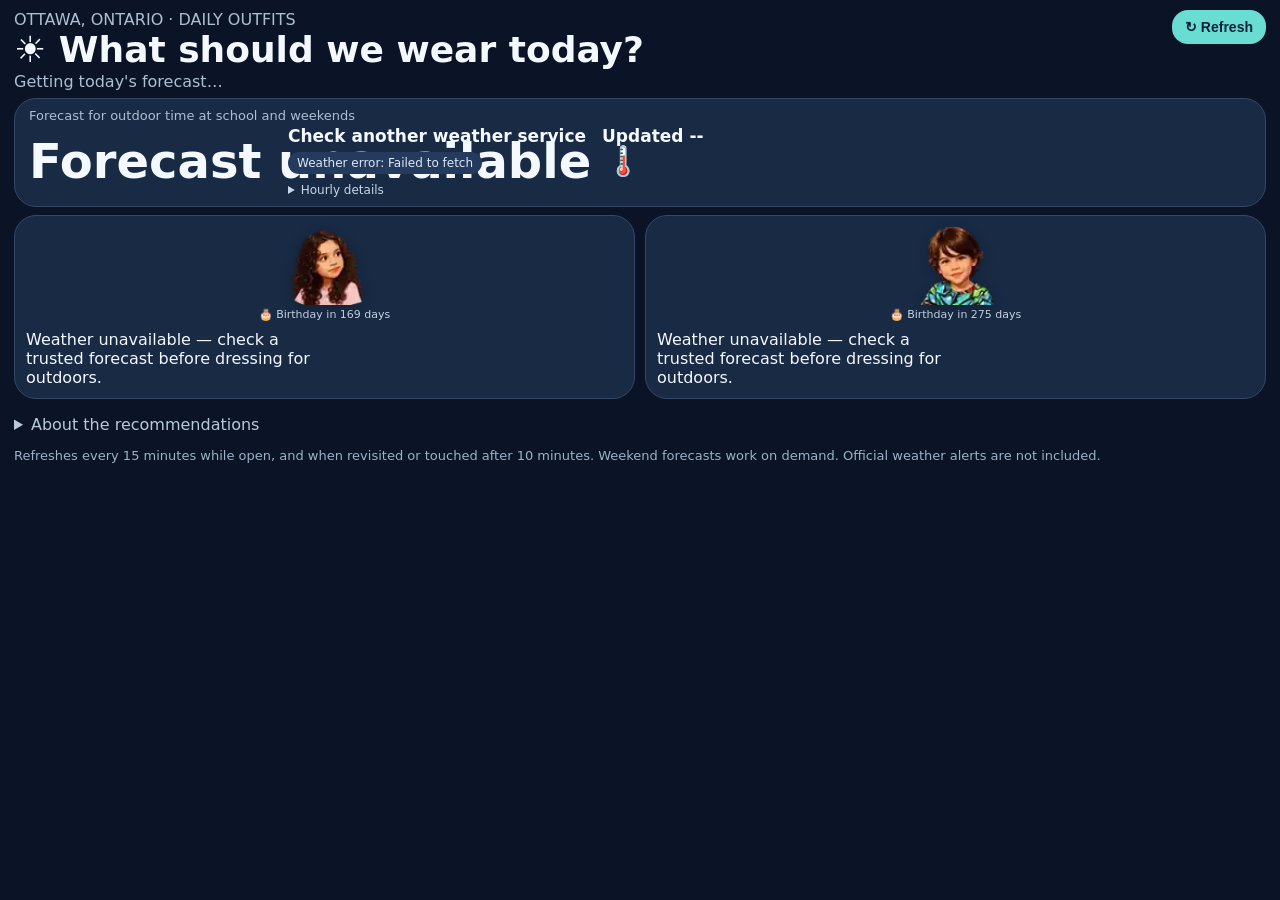
<file: kids-weather-panel/index.html>
<!DOCTYPE html>
<html lang="en">
<head>
  <meta charset="utf-8">
  <meta name="viewport" content="width=device-width, initial-scale=1">
  <meta name="theme-color" content="#101b31">
  <title>Kids Morning Weather · Layered Outfits</title>
  <style>
    :root{
      font-family: system-ui,-apple-system,Arial,sans-serif;
      color:#f4f8ff;
      background:#0a1426;
    }
    *{box-sizing:border-box}
    body{
      margin:0;
      padding:20px;
      background:#0a1426;
      color:#f4f8ff;
    }
    main{
      max-width:1200px;
      margin:auto;
    }
    header{
      display:flex;
      justify-content:space-between;
      gap:14px;
      align-items:flex-start;
      flex-wrap:wrap;
    }
    h1{
      font-size:clamp(30px,5vw,56px);
      margin:8px 0 10px;
      line-height:1.05;
    }
    .muted{color:#aebfd4}
    .hero,.kid{
      border-radius:22px;
      padding:20px;
      background:#182a44;
      border:1px solid #344866;
    }
    .hero{margin:18px 0 16px}
    .heroGrid{
      display:grid;
      grid-template-columns: 240px 1fr;
      gap:20px;
      align-items:center;
    }
    .tempBlock{
      display:flex;
      align-items:center;
      gap:14px;
    }
    .big{
      font-size:clamp(48px,7vw,78px);
      font-weight:800;
      line-height:1;
    }
    .tempIcon{
      font-size:48px;
      line-height:1;
    }
    .rightMeta{
      display:flex;
      flex-direction:column;
      gap:8px;
      min-width:0;
    }
    .metaTop{
      display:flex;
      flex-wrap:wrap;
      gap:16px;
      align-items:center;
      font-size:clamp(18px,2vw,26px);
      font-weight:700;
    }
    .metaBottom{
      display:flex;
      flex-wrap:wrap;
      gap:14px;
      align-items:center;
      font-size:clamp(15px,1.5vw,20px);
      color:#c6d4e5;
    }
    .pill{
      display:inline-flex;
      align-items:center;
      gap:8px;
      padding:8px 12px;
      border-radius:999px;
      background:#243b5e;
      color:#dce9f8;
      font-size:14px;
      width:max-content;
    }
    #refresh{
      border:0;
      background:#69ddd1;
      color:#08213b;
      padding:12px 18px;
      border-radius:16px;
      font-size:18px;
      font-weight:700;
      cursor:pointer;
    }
    .grid{
      display:grid;
      grid-template-columns:1fr 1fr;
      gap:16px;
    }
    .kid h2{
      margin:0 0 6px;
      font-size:clamp(22px,3vw,34px);
      line-height:1.15;
    }
    .kidTop{
      display:flex;
      align-items:flex-start;
      justify-content:space-between;
      gap:12px;
      flex-wrap:wrap;
      margin-bottom:10px;
    }
    .kidMeta{
      display:flex;
      flex-direction:column;
      gap:6px;
    }
    .birthday{
      color:#c7d4e2;
      font-size:14px;
    }
    .label{
      display:block;
      font-size:14px;
      color:#bfd0e2;
      margin-bottom:4px;
    }
    .ageInput{
      width:84px;
      padding:10px 12px;
      border-radius:14px;
      border:1px solid #46638a;
      background:#102541;
      color:#fff;
      font-size:22px;
    }
    .outfit{
      display:grid;
      grid-template-columns:1fr 1fr;
      gap:10px;
      margin-top:12px;
    }
    .item{
      background:#2a4568;
      border-radius:14px;
      padding:12px 14px;
      font-size:18px;
      line-height:1.25;
      min-height:58px;
      display:flex;
      align-items:center;
    }

    /* Illustrated wardrobe cards optimized for Fire HD landscape */
    .outfit{gap:8px;margin-top:8px}
    .item{display:grid;grid-template-columns:72px minmax(0,1fr);gap:10px;
      align-items:center;min-height:80px;padding:6px 9px;border-radius:14px;
      background:#254260;border:1px solid rgba(187,216,243,.12)}
    .garment-visual{height:72px;width:72px;border-radius:0;
      display:flex;align-items:center;justify-content:center;
      background:transparent;box-shadow:none;flex-shrink:0}
    .garment-art{height:76px;width:76px;display:block;overflow:visible;
      filter:drop-shadow(0 2px 2px rgba(0,0,0,.3))}
    .garment-text{display:flex;flex-direction:column;justify-content:center;gap:4px;min-width:0}
    .garment-label{font-size:15px;font-weight:700;line-height:1.18;color:#f6faff}
    .wear-role{font-size:11px;letter-spacing:.07em;font-weight:800;
      text-transform:uppercase;color:#9debdc}
    .kid{padding:14px}
    .kidTop{margin-bottom:5px}
    @media (max-width: 900px){
      .grid{grid-template-columns:1fr 1fr}
      .heroGrid{grid-template-columns:210px 1fr}
    }
    @media (max-width: 750px){
      .grid{grid-template-columns:1fr}
      .heroGrid{grid-template-columns:1fr}
      .outfit{grid-template-columns:1fr 1fr}
    }
    @media (max-width: 540px){
      .outfit{grid-template-columns:1fr}
    }
    @media (min-width:760px) and (orientation:landscape){
      body{padding:10px 14px}
      main{max-width:1450px}
      header h1{font-size:clamp(26px,3.2vw,39px);margin:2px 0 3px}
      .hero{margin:8px 0 10px;padding:12px 17px}
      .heroGrid{grid-template-columns:190px 1fr;gap:14px}
      .hero .muted[style]{margin-bottom:3px!important;font-size:13px}
      .big{font-size:53px}
      .tempIcon{font-size:36px}
      .rightMeta{gap:3px}
      .metaTop{font-size:17px}
      .metaBottom{font-size:14px}
      .pill{font-size:12px;padding:4px 9px}
      .grid{gap:10px}
      .kid h2{font-size:23px}
      .birthday{font-size:12px}
      .ageInput{font-size:17px;width:62px;padding:5px 8px}
      .item{min-height:77px}
      #refresh{padding:9px 13px;font-size:14px}
    }
    details{
      margin-top:16px;
      color:#b9c9db;
    }
    footer{
      margin-top:14px;
      color:#9eb1c7;
      font-size:13px;
    }
    @media (max-width: 750px){
      .heroGrid{grid-template-columns:1fr}
      .grid{grid-template-columns:1fr}
    }
    @media (max-width: 640px){
      .outfit{grid-template-columns:1fr}
      .metaTop,.metaBottom{gap:10px}
      .tempBlock{flex-wrap:wrap}
    }

    .day-breakdown{display:flex;flex-wrap:wrap;gap:6px;margin-top:7px}
    .forecast-slice{background:#10283e;border:1px solid #3b5470;border-radius:9px;
      padding:5px 9px;font-size:12px;color:#dfeaf7}
    .forecast-slice b{color:#7de9d5;display:block}
    .cold-warning{padding:8px;background:#603f21;border-left:4px solid #f7d47b;
      border-radius:8px;color:#fff0d5;margin-top:6px}
    .wear-section{margin-top:10px}
    .wear-heading{font-size:15px;font-weight:800;margin:3px 0 5px;color:#7ee8d5}
    .wear-tip{font-size:12px;color:#bbd2e7;line-height:1.3;margin:0 0 6px}
    .wear-section .outfit{margin-top:3px}
    .item{min-height:65px;grid-template-columns:60px minmax(0,1fr)}
    .garment-visual{width:58px;height:58px}
    .garment-art{width:60px;height:60px}
    .garment-label{font-size:14px}
    @media (min-width:760px) and (orientation:landscape){
      .hero{padding:9px 14px}
      .kid{padding:11px}
      .day-breakdown{gap:5px}
      .forecast-slice{font-size:11px}
      .wear-heading{font-size:13px}
      .wear-tip{font-size:11px}
      .wear-section{margin-top:7px}
      .item{min-height:63px}
    }

    /* Kid-friendly minimal wardrobe: one row for each body area */
    .minimal-outfit{display:grid;grid-template-columns:1fr;gap:7px;margin-top:8px}
    .outfit-row{background:#254363;border:1px solid #395574;border-radius:12px;
      display:grid;grid-template-columns:65px minmax(0,1fr);align-items:center;
      min-height:70px;gap:9px;padding:5px 10px}
    .outfit-picture{height:60px;width:60px;display:flex;align-items:center;justify-content:center}
    .outfit-picture svg{width:60px;height:60px;filter:drop-shadow(0 2px 3px rgba(0,0,0,.25))}
    .none-symbol{font-size:30px;font-weight:800;color:#8de4cf}
    .part-copy{min-width:0;display:flex;flex-direction:column;gap:4px}
    .part-label{font-size:11px;color:#8de4cf;font-weight:800;letter-spacing:.1em}
    .part-value{font-size:clamp(15px,1.5vw,19px);line-height:1.25;color:white;font-weight:700}
    .hero .big{white-space:nowrap}
    .weather-more{font-size:12px;color:#c5d8e7;margin-top:6px}
    .weather-more summary{cursor:pointer}
    .weather-more .day-breakdown{margin-top:7px}
    @media (min-width:760px) and (orientation:landscape){
      header h1{font-size:clamp(25px,3vw,36px)}
      .hero{margin:7px 0 8px;padding:9px 14px}
      .heroGrid{grid-template-columns:245px minmax(0,1fr)}
      .big{font-size:clamp(34px,3.9vw,48px)}
      .tempIcon{font-size:29px}
      .kid{padding:11px}
      .kidTop{margin-bottom:4px}
      .minimal-outfit{gap:6px}
      .outfit-row{min-height:65px;grid-template-columns:58px minmax(0,1fr);padding:3px 9px}
      .outfit-picture,.outfit-picture svg{height:54px;width:54px}
      .part-value{font-size:16px}
    }

    /* Avatar headers: pictures replace the visible names and age controls. */
    .kidTop{
      display:flex;
      flex-direction:column;
      justify-content:center;
      align-items:center;
      text-align:center;
      gap:0;
      margin-bottom:6px;
    }
    .kidMeta{display:flex;align-items:center;gap:3px;width:100%}
    .kid-avatar{
      width:90px;height:90px;object-fit:contain;display:block;
      filter:drop-shadow(0 3px 6px rgba(0,0,0,.24));
    }
    .kid .birthday{font-size:12px;line-height:1.25;text-align:center}
    .avatar-sr-only{
      position:absolute;width:1px;height:1px;padding:0;margin:-1px;
      overflow:hidden;clip:rect(0,0,0,0);white-space:nowrap;border:0;
    }
    .hidden-age-settings{display:none}
    @media(min-width:760px) and (orientation:landscape) {
      .kid-avatar{width:78px;height:78px}
      .kidTop{margin-bottom:4px}
      .kid .birthday{font-size:11px}
    }
    @media(min-width:760px) and (max-height:850px) and (orientation:landscape){
      body{padding:7px 12px}
      .kid{padding:8px}
      .kid-avatar{width:70px;height:70px}
      .kidTop{margin-bottom:3px}
      .minimal-outfit{margin-top:5px;gap:5px}
      .outfit-row{min-height:57px;padding:2px 8px;grid-template-columns:53px minmax(0,1fr)}
      .outfit-picture,.outfit-picture svg{width:51px;height:51px}
      .part-value{font-size:15px}
      .hero{margin:5px 0 7px;padding:8px 13px}
      header h1{font-size:28px;margin:1px 0}
      footer{display:none}
    }
  </style>
</head>
<body>

<!-- Illustrated wardrobe: local SVG artwork (no external image downloads) -->
<svg xmlns="http://www.w3.org/2000/svg" width="0" height="0" aria-hidden="true" style="position:absolute;overflow:hidden">
<defs>
<symbol id="wear-tshirt" viewBox="0 0 120 120">
 <path d="M37 20L49 13Q60 24 71 13L83 20 107 43 91 59 79 48 79 104H41V48L29 59 13 43Z" fill="#F8C65C" stroke="#9D6234" stroke-width="3.5" stroke-linejoin="round"/>
 <path d="M49 14Q60 31 71 14" fill="none" stroke="#A16333" stroke-width="4"/><path d="M42 40L42 101M78 40L78 101" stroke="#FFF1C9" stroke-width="3" opacity=".6"/>
 <path d="M49 89Q60 93 72 89" fill="none" stroke="#E89D36" stroke-width="3"/>
</symbol>
<symbol id="wear-longshirt" viewBox="0 0 120 120">
 <path d="M40 19L50 14Q60 24 70 14L80 19 109 68 89 80 79 58V104H41V58L31 80 11 68Z" fill="#9BCCF1" stroke="#417EB4" stroke-width="3.5" stroke-linejoin="round"/>
 <path d="M49 14Q60 29 71 14M41 98H79M14 70L32 81M88 81L106 70" fill="none" stroke="#4075A7" stroke-width="3.5"/>
 <path d="M50 41L49 87M71 41L72 87" stroke="#E6F7FF" stroke-width="3" opacity=".65"/>
</symbol>
<symbol id="wear-thermal" viewBox="0 0 120 120">
 <path d="M40 20L50 13Q60 21 70 13L80 20 108 72 89 83 79 57 79 104H41V57L31 83 12 72Z" fill="#D9B3F8" stroke="#7553AB" stroke-width="3.5" stroke-linejoin="round"/>
 <path d="M40 95H80M50 13Q60 27 70 13" fill="none" stroke="#8256B4" stroke-width="3"/><path d="M49 36V93M60 34V93M71 36V93" stroke="#F4E6FF" stroke-width="3" opacity=".7"/>
</symbol>
<symbol id="wear-sweater" viewBox="0 0 120 120">
 <path d="M38 18L50 13Q60 24 70 13L82 18 108 72 88 82 80 59V104H40V59L32 82 12 72Z" fill="#EC7CA5" stroke="#9B3868" stroke-width="3.5" stroke-linejoin="round"/>
 <path d="M49 14Q60 30 71 14" fill="none" stroke="#FBD6E8" stroke-width="5"/>
 <path d="M42 92H78M14 72L33 82M87 82L106 72" stroke="#A64876" stroke-width="6"/>
 <path d="M50 40L55 48 50 56 55 64 50 72 55 80M70 40L65 48 70 56 65 64 70 72 65 80M60 42V86" fill="none" stroke="#FAD5E7" stroke-width="3"/>
</symbol>
<symbol id="wear-hoodie" viewBox="0 0 120 120">
 <path d="M40 30Q38 10 60 8Q82 10 80 30" fill="#4DBCB0" stroke="#227E79" stroke-width="4"/>
 <path d="M40 31L47 28 73 28 80 31 108 77 89 86 80 65V105H40V65L31 86 12 77Z" fill="#55C8BB" stroke="#227E79" stroke-width="3.5" stroke-linejoin="round"/>
 <path d="M47 29Q60 53 73 29" fill="#D4FFF5" stroke="#217D78" stroke-width="3"/><path d="M55 48V69M65 48V69" stroke="#FFFFD7" stroke-width="3"/>
 <path d="M48 82Q60 75 72 82L72 98H48Z" fill="#35A89D" stroke="#227E79" stroke-width="2"/>
</symbol>
<symbol id="wear-jacket" viewBox="0 0 120 120">
 <path d="M40 19L50 15 70 15 80 19 108 72 89 83 80 58V105H40V58L31 83 12 72Z" fill="#F49D59" stroke="#A95435" stroke-width="3.5" stroke-linejoin="round"/>
 <path d="M50 15L60 40 70 15M60 41V105" fill="none" stroke="#7E503B" stroke-width="4"/>
 <path d="M45 54H54M66 54H75M45 82H54M66 82H75" stroke="#FDE6B8" stroke-width="3.5" stroke-linecap="round"/>
 <path d="M41 97H79M14 72L32 82M88 82L106 72" stroke="#BD683D" stroke-width="5"/>
</symbol>
<symbol id="wear-parka" viewBox="0 0 120 120">
 <path d="M36 28Q33 6 60 7Q87 6 84 28L78 36 42 36Z" fill="#F9DAA7" stroke="#BF8D53" stroke-width="4"/>
 <path d="M40 29L50 30H70L80 29 108 72 89 84 80 67V108H40V67L31 84 12 72Z" fill="#668FD8" stroke="#355994" stroke-width="3.5" stroke-linejoin="round"/>
 <path d="M43 35Q60 45 77 35M60 35V107" fill="none" stroke="#E5F0FF" stroke-width="4"/>
 <path d="M40 54H80M40 73H80M41 92H79" stroke="#3B66B0" stroke-width="4"/>
 <path d="M47 77H54M66 77H73" stroke="#F8D69D" stroke-width="4"/>
 <path d="M14 75L31 85M89 85L106 75" stroke="#3A619E" stroke-width="6"/>
</symbol>
<symbol id="wear-raincoat" viewBox="0 0 120 120">
 <path d="M37 30Q35 8 60 7Q85 8 83 30L76 36H44Z" fill="#FBD65F" stroke="#BA8A1D" stroke-width="3"/>
 <path d="M40 29L48 34 72 34 80 29 107 73 89 84 80 61 85 109H35L40 61 31 84 13 73Z" fill="#FFD84D" stroke="#B98C17" stroke-width="3.5" stroke-linejoin="round"/>
 <path d="M59 38V109M37 93H83" stroke="#C79718" stroke-width="3"/>
 <path d="M45 70H52M68 70H75" stroke="#FFF2B7" stroke-width="5" stroke-linecap="round"/>
</symbol>
<symbol id="wear-windbreaker" viewBox="0 0 120 120">
 <path d="M40 20L50 14H70L80 20 109 70 89 82 79 60V102H41V60L31 82 11 70Z" fill="#89DD85" stroke="#347E56" stroke-width="3.5" stroke-linejoin="round"/>
 <path d="M60 19V101M43 56H53M67 56H77" stroke="#F7FFF4" stroke-width="3.5"/><path d="M41 89H79" stroke="#3C9868" stroke-width="5"/>
 <path d="M42 19L60 38 78 19" fill="none" stroke="#367D56" stroke-width="3"/>
</symbol>
<symbol id="wear-pants" viewBox="0 0 120 120">
 <path d="M33 12H87L84 57 79 108H61L60 63 58 108H39L36 57Z" fill="#5B91D0" stroke="#31557C" stroke-width="3.5" stroke-linejoin="round"/>
 <path d="M34 26H86M40 38L49 48M80 38L71 48M58 27L60 64M41 101H57M64 101H78" stroke="#294E76" stroke-width="3" fill="none"/>
 <path d="M47 15H73" stroke="#B5D8F5" stroke-width="3" opacity=".7"/>
</symbol>
<symbol id="wear-snowpants" viewBox="0 0 120 120">
 <path d="M32 13H88L85 65 80 109H60L59 63 57 109H38L35 64Z" fill="#AF91D9" stroke="#70569B" stroke-width="3.5" stroke-linejoin="round"/>
 <path d="M34 26H86M38 53H56M64 53H83M59 27V64M39 97H56M63 97H79" stroke="#E6D9F6" stroke-width="4" fill="none"/>
 <path d="M42 65V88M76 65V88" stroke="#866AB5" stroke-width="3" stroke-dasharray="5 4"/>
</symbol>
<symbol id="wear-shoes" viewBox="0 0 120 120">
 <path d="M14 59Q21 55 29 59L43 74Q53 81 63 81Q71 86 64 99H12Q7 94 12 84Z" fill="#5EC5C3" stroke="#2E7185" stroke-width="3.5" stroke-linejoin="round"/>
 <path d="M58 39Q69 35 77 40L89 55Q100 61 110 62Q118 67 112 79H61Q56 75 58 65Z" fill="#7AAFF2" stroke="#3F69A3" stroke-width="3.5" stroke-linejoin="round"/>
 <path d="M13 91H65M61 72H112" stroke="#F5FFFE" stroke-width="6"/><path d="M26 65L37 72M23 72L34 79M73 45L85 54M70 53L82 61" stroke="#F5FFFE" stroke-width="3"/>
</symbol>
<symbol id="wear-boots" viewBox="0 0 120 120">
 <path d="M28 16H59L58 67Q61 75 69 79L73 100H17L20 79 25 67Z" fill="#E5A96A" stroke="#855638" stroke-width="3.5" stroke-linejoin="round"/>
 <path d="M70 16H95L94 66Q98 74 106 79L110 100H63L66 78 68 67Z" fill="#C28C61" stroke="#82563B" stroke-width="3.5" stroke-linejoin="round"/>
 <path d="M21 87H70M65 87H108M28 30H58M71 30H94" stroke="#F8E3BA" stroke-width="6"/>
 <path d="M28 49H58M70 49H95" stroke="#A26D45" stroke-width="3"/>
</symbol>
<symbol id="wear-hat" viewBox="0 0 120 120">
 <circle cx="60" cy="19" r="12" fill="#F0B7D5" stroke="#A34C87" stroke-width="3"/>
 <path d="M24 81Q24 31 60 31Q96 31 96 81Z" fill="#E78BBE" stroke="#A34885" stroke-width="4"/>
 <path d="M19 77Q60 72 101 77V95Q60 99 19 95Z" fill="#C86CA6" stroke="#8F4176" stroke-width="4"/>
 <path d="M43 42V73M60 39V72M77 42V73M30 84H89" stroke="#F5D2EA" stroke-width="3" stroke-linecap="round"/>
</symbol>
<symbol id="wear-mittens" viewBox="0 0 120 120">
 <path d="M20 49Q17 30 29 25Q39 21 46 31L53 19Q62 12 69 21L75 33 63 81 39 84Z" fill="#FA9C90" stroke="#AE514D" stroke-width="3.5" stroke-linejoin="round"/>
 <path d="M71 54Q69 36 81 29Q94 23 101 35L107 55 98 89 74 88Z" fill="#E87685" stroke="#9F4865" stroke-width="3.5" stroke-linejoin="round"/>
 <path d="M36 80L63 78M73 85L99 85" stroke="#FFE2C9" stroke-width="8" stroke-linecap="round"/>
 <path d="M41 45L34 62M89 45L84 66" stroke="#FCE4DE" stroke-width="3"/>
</symbol>
<symbol id="wear-scarf" viewBox="0 0 120 120">
 <path d="M33 26Q60 11 87 26Q96 42 86 51L74 57 73 104H47L46 58Q22 53 26 38Z" fill="#F3AD5A" stroke="#A96B30" stroke-width="3.5" stroke-linejoin="round"/>
 <path d="M29 33Q60 44 89 33M40 53Q62 68 82 53M48 81H73M48 94H73" stroke="#D68A41" stroke-width="5"/>
 <path d="M48 104V113M57 104V113M67 104V113M74 104V113" stroke="#A96B30" stroke-width="3" stroke-linecap="round"/>
</symbol>
<symbol id="wear-shorts" viewBox="0 0 120 120">
 <path d="M29 21H91L87 81H61L60 52 59 81H33Z" fill="#F1B167" stroke="#A8713E" stroke-width="3.5" stroke-linejoin="round"/>
 <path d="M30 33H90M33 73H59M61 73H87M59 34L60 53" stroke="#FEE1A7" stroke-width="3.5"/>
 <path d="M40 41L50 50M81 41L70 50" stroke="#B98443" stroke-width="3"/>
</symbol>
<symbol id="wear-sunhat" viewBox="0 0 120 120">
 <path d="M30 71Q28 28 60 27Q92 28 90 71" fill="#F7CF75" stroke="#B88C43" stroke-width="3.5"/>
 <path d="M14 75Q60 55 106 75Q118 89 97 92H23Q4 90 14 75Z" fill="#FFE5A7" stroke="#B88C43" stroke-width="3.5"/>
 <path d="M30 63Q60 74 90 63" stroke="#66ACA0" stroke-width="8" fill="none"/>
 <circle cx="60" cy="18" r="5" fill="#F6CE75"/>
</symbol>
<symbol id="wear-sunscreen" viewBox="0 0 120 120">
 <path d="M48 20H72V32H48Z" fill="#F3E7D0" stroke="#7B9EA6" stroke-width="3"/>
 <path d="M43 32H77L83 99Q60 106 37 99Z" fill="#FFF4DB" stroke="#7B9EA6" stroke-width="4" stroke-linejoin="round"/>
 <path d="M39 53H81V84H39Z" fill="#FAD16F"/><circle cx="60" cy="68" r="10" fill="#F3A94D"/>
 <path d="M60 53V48M60 88V85M42 68H48M72 68H79M49 58L53 62M67 74L71 78" stroke="#F3A94D" stroke-width="3"/>
</symbol>
<symbol id="wear-sandals" viewBox="0 0 120 120">
 <path d="M16 63Q23 49 43 57Q60 66 55 92Q35 108 17 96Z" fill="#D1A27A" stroke="#896146" stroke-width="3"/>
 <path d="M61 47Q78 35 100 51Q113 66 102 87Q87 97 66 85Z" fill="#D1A27A" stroke="#896146" stroke-width="3"/>
 <path d="M18 78Q38 65 55 77M65 65Q82 50 106 66" stroke="#76C4B8" stroke-width="9" fill="none"/>
 <path d="M22 90Q36 81 51 88M69 77Q85 69 101 76" stroke="#3A918A" stroke-width="6"/>
</symbol>
</defs></svg>

  <main>
    <header>
      <div>
        <div class="muted">OTTAWA, ONTARIO · DAILY OUTFITS</div>
        <h1>☀️ What should we wear today?</h1>
        <div class="muted" id="date">Getting today's forecast…</div>
      </div>
      <button id="refresh">↻ Refresh</button>
    </header>

    <section class="hero" aria-live="polite">
      <div id="forecastPeriod" class="muted" style="margin-bottom:6px;">Forecast for outdoor time at school and weekends</div>
      <div class="heroGrid">
        <div class="tempBlock">
          <div class="big" id="weather">Loading…</div>
          <div class="tempIcon" id="weatherIcon">🌡️</div>
        </div>
        <div class="rightMeta">
          <div class="metaTop">
            <div id="feelsLike">Feels like --</div>
            <div id="updated">Updated --</div>
          </div>
          <div class="metaBottom">
            <div id="rainChance">Rain/snow chance --</div>
            <div id="windInfo">Wind --</div>
            <div id="summary">Checking forecast…</div>
          </div>
          <div id="status" class="pill">Checking live Ottawa forecast…</div>
          <details class="weather-more"><summary>Hourly details</summary><div class="day-breakdown" id="dayBreakdown"></div></details>
          <div id="weatherAdvisory" class="cold-warning" hidden></div>
        </div>
      </div>
    </section>

    <section class="grid">
      <article class="kid">
        <div class="kidTop">
          <div class="kidMeta">
            <img class="kid-avatar" src="assets/luna-avatar.webp" alt="Luna cartoon portrait" width="88" height="88" decoding="async"><span class="avatar-sr-only" id="name1">Luna</span>
            <div class="birthday" id="birthday1">Birthday in -- days</div>
          </div>
          <div class="hidden-age-settings">
            <label class="label" for="age1">Age</label>
            <input class="ageInput" type="number" min="1" max="17" id="age1" value="8">
          </div>
        </div>
        <div id="outfit1" class="outfit">Waiting for forecast…</div>
      </article>

      <article class="kid">
        <div class="kidTop">
          <div class="kidMeta">
            <img class="kid-avatar" src="assets/apollo-avatar.webp" alt="Apollo cartoon portrait" width="88" height="88" decoding="async"><span class="avatar-sr-only" id="name2">Apollo</span>
            <div class="birthday" id="birthday2">Birthday in -- days</div>
          </div>
          <div class="hidden-age-settings">
            <label class="label" for="age2">Age</label>
            <input class="ageInput" type="number" min="1" max="17" id="age2" value="5">
          </div>
        </div>
        <div id="outfit2" class="outfit">Waiting for forecast…</div>
      </article>
    </section>

    <details>
      <summary>About the recommendations</summary>
      <p>Four clothing groups use the Ottawa forecast during school hours (morning bus, outdoor recess and afternoon bus), or daytime on weekends. Jackets, hats and snow pants are removable for indoors. These are approximate guidelines, not medically validated prescriptions: check personal comfort, school rules and official alerts.</p>
      <p>Age settings are saved only on this device. Weather data comes from Open-Meteo.</p>
    </details>

    <footer>
      Refreshes every 15 minutes while open, and when revisited or touched after 10 minutes. Weekend forecasts work on demand. Official weather alerts are not included.
    </footer>
  </main>

  <script>
    'use strict';

    const LAT = 45.4215;
    const LON = -75.6972;
    const TZ = 'America/Toronto';

    const kids = [
      { id: 1, name: 'Luna', emoji: '🎒', birth: '2018-05-22', defaultAge: 8 },
      { id: 2, name: 'Apollo', emoji: '🌈', birth: '2021-09-05', defaultAge: 5 }
    ];

    const $ = (id) => document.getElementById(id);

    const dateFmt = new Intl.DateTimeFormat('en-CA', {
      timeZone: TZ,
      year: 'numeric',
      month: '2-digit',
      day: '2-digit'
    });

    function dateParts(d){
      const parts = Object.fromEntries(
        dateFmt.formatToParts(d)
          .filter(x => x.type !== 'literal')
          .map(x => [x.type, x.value])
      );
      return `${parts.year}-${parts.month}-${parts.day}`;
    }

    function formatLongDate(d){
      return new Intl.DateTimeFormat('en-CA', {
        weekday:'long',
        month:'long',
        day:'numeric',
        timeZone: TZ
      }).format(d);
    }

    function formatShortTime(d){
      return new Intl.DateTimeFormat('en-CA', {
        hour:'numeric',
        minute:'2-digit',
        timeZone: TZ
      }).format(d);
    }

    function ageFromBirthday(birthStr){
      const now = new Date();
      const today = new Date(now.toLocaleString('en-US', { timeZone: TZ }));
      const birth = new Date(`${birthStr}T00:00:00`);
      let age = today.getFullYear() - birth.getFullYear();
      const hasHadBirthday =
        (today.getMonth() > birth.getMonth()) ||
        (today.getMonth() === birth.getMonth() && today.getDate() >= birth.getDate());
      if (!hasHadBirthday) age--;
      return age;
    }

    function daysUntilBirthday(birthStr){
      const now = new Date();
      const today = new Date(now.toLocaleString('en-US', { timeZone: TZ }));
      const birth = new Date(`${birthStr}T00:00:00`);
      let next = new Date(today.getFullYear(), birth.getMonth(), birth.getDate());
      if (next < new Date(today.getFullYear(), today.getMonth(), today.getDate())) {
        next = new Date(today.getFullYear() + 1, birth.getMonth(), birth.getDate());
      }
      const start = new Date(today.getFullYear(), today.getMonth(), today.getDate());
      const diff = Math.round((next - start) / (1000 * 60 * 60 * 24));
      return diff;
    }

    function weatherSummary(code){
      const map = {
        0: 'Clear',
        1: 'Mostly clear',
        2: 'Partly cloudy',
        3: 'Cloudy',
        45: 'Foggy',
        48: 'Foggy',
        51: 'Light drizzle',
        53: 'Drizzle',
        55: 'Heavy drizzle',
        56: 'Freezing drizzle',
        57: 'Freezing drizzle',
        61: 'Light rain',
        63: 'Rain',
        65: 'Heavy rain',
        66: 'Freezing rain',
        67: 'Freezing rain',
        71: 'Light snow',
        73: 'Snow',
        75: 'Heavy snow',
        77: 'Snow grains',
        80: 'Rain showers',
        81: 'Rain showers',
        82: 'Heavy rain showers',
        85: 'Snow showers',
        86: 'Heavy snow showers',
        95: 'Thunderstorm',
        96: 'Thunderstorm / hail',
        99: 'Thunderstorm / hail'
      };
      return map[code] || 'Weather';
    }

    function weatherIcon(code){
      if ([71,73,75,77,85,86].includes(code)) return '❄️';
      if ([61,63,65,80,81,82,51,53,55,56,57,66,67].includes(code)) return '🌧️';
      if ([95,96,99].includes(code)) return '⛈️';
      if ([45,48].includes(code)) return '🌫️';
      if ([1,2,3].includes(code)) return '⛅';
      if (code === 0) return '☀️';
      return '🌡️';
    }

    // Approximate guidelines only; warm classrooms and active recess require removable layers.
    function isRain(c){return [51,53,55,56,57,61,63,65,66,67,80,81,82,95,96,99].includes(c)}
    function isSnow(c){return [71,73,75,77,85,86].includes(c)}
    function weatherStats(list){
      if(!list.length)throw Error('No forecast hours');
      const values=(k)=>list.map(x=>x[k]);
      return {tempMin:Math.min(...values('temp')),tempMax:Math.max(...values('temp')),
        cold:Math.min(...values('feels')),warm:Math.max(...values('feels')),
        wet:list.some(x=>isRain(x.code)||x.precip>=0.3),
        snow:list.some(x=>isSnow(x.code)||x.snowfall>=0.1||x.snowDepth>=0.025),
        chance:Math.max(...values('rain')),wind:Math.max(...values('wind')),
        uv:Math.max(...values('uv'))};
    }
    function selectedPeriod(){
      const current=new Date(),today=dateParts(current);
      const hour=Number(new Intl.DateTimeFormat('en-CA',{timeZone:TZ,hour:'2-digit',hourCycle:'h23'})
        .formatToParts(current).find(x=>x.type==='hour').value);
      let date=today;
      let weekday=new Date(today+'T12:00:00Z').getUTCDay();
      // After hours, show next day as a preview.
      if((weekday!==0&&weekday!==6&&hour>=17)||((weekday===0||weekday===6)&&hour>=19)){
        const next=new Date(today+'T12:00:00Z');next.setUTCDate(next.getUTCDate()+1);
        date=next.toISOString().slice(0,10);weekday=next.getUTCDay();
      }
      const weekend=weekday===0||weekday===6;
      return {date,weekend,start:weekend?(date===today?Math.min(Math.max(hour,9),18):9):8,end:weekend?19:16};
    }

    // Exactly four ordered clothing suggestions. Layers are suggested only if necessary.
    // Heuristic thresholds; actual comfort and outdoor-play policies vary.
    function chooseClothes(day,age){
      const q=day.weekend?day.all:day.recess;
      const full=day.all;
      const cold=q.cold,early=full.cold,hot=q.warm;
      const wet=full.wet||full.chance>=50;
      const snow=full.snow;
      const wind=q.wind>=30;
      const young=age<=5;

      let head='No hat needed';
      if(cold<=-6||early<=-12)head='Warm hat + mittens';
      else if(cold<=0||early<=-7||(young&&cold<=2))head='Light hat + gloves';
      else if(hot>=23&&full.uv>=4)head='Sun hat';

      // Classroom-friendly inner shirt with one removable outer layer.
      const shirt=hot>=17&&cold>5?'T-shirt':cold<=-13?'Thermal long sleeves':'Long sleeves';
      let outer='';
      if(cold<=-13)outer='fleece + winter coat';
      else if(cold<=-6||early<=-14)outer='winter coat';
      else if(cold<=3||early<=-5)outer=wet?'water-resistant warm jacket':'warm jacket';
      else if(cold<=10||(wind&&cold<=15))outer=wet?'rain jacket':'light jacket';
      else if(wet)outer='rain jacket';
      const body=outer?shirt+' + '+outer+' (outside)':shirt;

      const basePants=hot>=24&&cold>=19?'Shorts':'Long pants';
      const snowPants=cold<=-13||(snow&&cold<=1);
      const pants=snowPants?basePants+' + snow pants (outside)':basePants;

      let feet='Sneakers';
      if(cold<=-8||early<=-15)feet='Winter boots';
      else if((snow||wet)&&cold<=5)feet='Waterproof boots';
      else if(wet)feet='Waterproof shoes';

      return [
        {part:'HEAD',value:head,art:head==='No hat needed'?null:head==='Sun hat'?'sunhat':'hat'},
        {part:'BODY',value:body,art:outer?outer.includes('winter coat')?'parka':outer.includes('rain jacket')?'raincoat':'jacket':shirt==='T-shirt'?'tshirt':shirt.includes('Thermal')?'thermal':'longshirt'},
        {part:'PANTS',value:pants,art:snowPants?'snowpants':basePants==='Shorts'?'shorts':'pants'},
        {part:'FEET',value:feet,art:/boots/i.test(feet)?'boots':'shoes'}
      ];
    }

    let forecastData = null;

    function renderBirthdays(){
      kids.forEach(kid => {
        const countdown = daysUntilBirthday(kid.birth);
        const computedAge = ageFromBirthday(kid.birth);
        const ageInput = $('age' + kid.id);

        if (!ageInput.dataset.userEdited) {
          ageInput.value = computedAge;
        }

        $('name' + kid.id).textContent = `${kid.emoji} ${kid.name} · Age ${ageInput.value}`;
        $('birthday' + kid.id).textContent =
          countdown === 0 ? '🎂 Birthday is today!' : `🎂 Birthday in ${countdown} day${countdown === 1 ? '' : 's'}`;
      });
    }


    // Match each recommended garment with an illustrated paper-doll style drawing.
    function garmentIllustration(title){
      const t=title.toLowerCase();
      if(t.includes('sunscreen')) return 'sunscreen';
      if(t.includes('snow pants')||t.includes('insulated pants')) return 'snowpants';
      if(t.includes('pants')||t.includes('leggings')) return 'pants';
      if(t.includes('shorts')) return 'shorts';
      if(t.includes('mittens')||t.includes('gloves')) return 'mittens';
      if(t.includes('neck warmer')||t.includes('scarf')) return 'scarf';
      if(t.includes('hat')) return t.includes('sun')?'sunhat':'hat';
      if(t.includes('water bottle')) return 'sunscreen';
      if(t.includes('boots')||t.includes('boot')) return 'boots';
      if(t.includes('sandal')) return 'sandals';
      if(t.includes('shoe')||t.includes('sneaker')) return 'shoes';
      if(t.includes('rain')) return 'raincoat';
      if(t.includes('wind-resistant')) return 'windbreaker';
      if(t.includes('winter coat')||t.includes('snow-ready')||t.includes('insulated winter')) return 'parka';
      if(t.includes('jacket')||t.includes('coat')) return 'jacket';
      if(t.includes('hoodie')) return 'hoodie';
      if(t.includes('fleece')||t.includes('sweater')||t.includes('extra layer')) return 'sweater';
      if(t.includes('base layer')||t.includes('thermal')) return 'thermal';
      if(t.includes('long sleeve')) return 'longshirt';
      return 'tshirt';
    }

    function clothingRole(label){
      const t = label.toLowerCase();
      if(t.includes('if needed') || t.includes('optional') || t.includes('sunscreen')) return 'Optional / outdoors';
      if(t.includes('shoe')||t.includes('boot')||t.includes('sneaker')||t.includes('sandal')) return 'Footwear — choose one';
      if(t.includes('pants')||t.includes('shorts')||t.includes('legging')) return 'Bottoms';
      if(t.includes('hat')||t.includes('glove')||t.includes('mittens')||t.includes('scarf')||t.includes('neck warmer')) return 'Accessories';
      if(t.includes('rain jacket') || t.includes('wind-resistant') || t.includes('winter coat') ||
         t.includes('warm jacket') || t.includes('light jacket') ||
         t.includes('insulated winter coat') || t.includes('snow-ready')) return 'Layer 3 · Outer';
      if(t.includes('sweater')||t.includes('fleece')||t.includes('hoodie')||t.includes('extra layer')) return 'Layer 2 · Middle';
      if(t.includes('thermal')||t.includes('base layer')||t.includes('long sleeve')||t.includes('t-shirt')) return 'Layer 1 · Base';
      return 'Extra for the weather';
    }


    function createOutfitRow(item){
      const row=document.createElement('div');row.className='outfit-row';
      const image=document.createElement('div');image.className='outfit-picture';
      if(item.art){
        const ns='http://www.w3.org/2000/svg';
        const svg=document.createElementNS(ns,'svg');
        svg.setAttribute('viewBox','0 0 120 120');
        svg.setAttribute('role','img');
        svg.setAttribute('aria-label',item.part);
        const use=document.createElementNS(ns,'use');
        use.setAttribute('href','#wear-'+item.art);
        use.setAttributeNS('http://www.w3.org/1999/xlink','xlink:href','#wear-'+item.art);
        svg.appendChild(use);image.appendChild(svg);
      }else{
        const none=document.createElement('span');none.className='none-symbol';
        none.textContent='✓';image.appendChild(none);
      }
      const copy=document.createElement('div');copy.className='part-copy';
      const heading=document.createElement('span');heading.className='part-label';heading.textContent=item.part;
      const value=document.createElement('span');value.className='part-value';value.textContent=item.value;
      copy.append(heading,value);row.append(image,copy);
      return row;
    }
    function renderOutfits(){
      if(!forecastData)return;
      kids.forEach(kid=>{
        const age=Math.max(1,Math.min(17,Number($('age'+kid.id).value)||kid.defaultAge));
        $('name'+kid.id).textContent=kid.emoji+' '+kid.name+' · Age '+age;
        const container=$('outfit'+kid.id);
        container.className='minimal-outfit';
        container.replaceChildren(...chooseClothes(forecastData,age).map(createOutfitRow));
      });
    }

    function renderAll(){
      renderBirthdays();
      renderOutfits();
    }

    kids.forEach(kid => {
      const input = $('age' + kid.id);
      const saved = Number(localStorage.getItem('kids-age-' + kid.id));
      if (saved >= 1 && saved <= 17) {
        input.value = saved;
        input.dataset.userEdited = '1';
      }
      input.addEventListener('input', () => {
        const age = Math.max(1, Math.min(17, Number(input.value) || kid.defaultAge));
        localStorage.setItem('kids-age-' + kid.id, String(age));
        input.dataset.userEdited = '1';
        renderAll();
      });
    });

    let lastFetchAt=0;
    const showTemp=n=>Math.round(n)+'°C';
    function dayCard(title,list){
      if(!list.length)return null;
      const stat=weatherStats(list);
      const card=document.createElement('div');card.className='forecast-slice';
      const strong=document.createElement('b');strong.textContent=title;card.appendChild(strong);
      card.appendChild(document.createTextNode(showTemp(stat.tempMin)+'–'+showTemp(stat.tempMax)+
        ' · feels down to '+showTemp(stat.cold)));
      return card;
    }
    async function loadWeather(){
      lastFetchAt=Date.now();
      $('status').textContent='Loading Ottawa hourly forecast…';
      const p=selectedPeriod();
      const url='https://api.open-meteo.com/v1/forecast?latitude='+LAT+'&longitude='+LON+
        '&hourly=temperature_2m,apparent_temperature,precipitation_probability,precipitation,snowfall,snow_depth,wind_speed_10m,weather_code,uv_index'+
        '&timezone=America%2FToronto&forecast_days=3';
      const ctrl=new AbortController();let timer=setTimeout(()=>ctrl.abort(),15000);
      try{
        const res=await fetch(url,{signal:ctrl.signal,cache:'no-store'});
        if(!res.ok)throw Error('Weather server '+res.status);
        const raw=await res.json(),h=raw.hourly;
        if(!h||!Array.isArray(h.time))throw Error('Hourly weather missing');
        const required=['temperature_2m','apparent_temperature','precipitation_probability','precipitation',
          'snowfall','wind_speed_10m','weather_code'];
        if(required.some(k=>!Array.isArray(h[k])))throw Error('Weather variables missing');
        const hours=[];
        h.time.forEach((time,i)=>{
          if(!time.startsWith(p.date))return;
          const hour=Number(time.slice(11,13));
          if(hour<p.start||hour>p.end)return;
          const obj={hour,temp:h.temperature_2m[i],feels:h.apparent_temperature[i],
            rain:h.precipitation_probability[i],precip:h.precipitation[i],snowfall:h.snowfall[i],
            snowDepth:Number((h.snow_depth||[])[i]||0),wind:h.wind_speed_10m[i],
            code:h.weather_code[i],uv:Number((h.uv_index||[])[i]||0)};
          if([obj.temp,obj.feels,obj.rain,obj.precip,obj.snowfall,obj.wind,obj.code].every(Number.isFinite))hours.push(obj);
        });
        if(hours.length<2)throw Error('Incomplete selected-day forecast');
        const all=weatherStats(hours);
        const recessHours=hours.filter(x=>x.hour>=9&&x.hour<=15);
        const recess=weatherStats(recessHours.length?recessHours:hours);
        const am=hours.filter(x=>x.hour<=9),pm=hours.filter(x=>x.hour>=15);
        forecastData={weekend:p.weekend,all,recess,hours,am,pm};
        $('date').textContent=new Intl.DateTimeFormat('en-CA',{weekday:'long',month:'long',day:'numeric',timeZone:'UTC'}).format(new Date(p.date+'T12:00:00Z'));
        $('forecastPeriod').textContent=p.weekend?'Weekend · '+p.start+':00–'+p.end+':00 outdoor outlook':
          'School day · 8 AM–4 PM · recess time approximate';
        $('weather').textContent=showTemp(all.tempMin)+'–'+showTemp(all.tempMax);
        const weatherOfDay=hours.find(x=>isSnow(x.code))||hours.find(x=>isRain(x.code))||hours[0];
        $('weatherIcon').textContent=weatherIcon(weatherOfDay.code);
        $('feelsLike').textContent='Feels like '+showTemp(all.cold)+' to '+showTemp(all.warm);
        $('updated').textContent='Updated '+formatShortTime(new Date());
        $('rainChance').textContent='Peak precipitation chance '+Math.round(all.chance)+'%';
        $('windInfo').textContent='Max wind '+Math.round(all.wind)+' km/h';
        $('summary').textContent=all.snow?'Snow possible':all.wet?'Rain possible':weatherSummary(weatherOfDay.code);
        $('status').textContent='Hourly forecast updated';
        const strip=$('dayBreakdown');strip.replaceChildren();
        const blocks=p.weekend?[dayCard('🌤️ Weekend hours ahead',hours)]:[
          dayCard('🌅 Morning bus · 8–9',am),
          dayCard('🌲 Recess possible · 9–15',recessHours),
          dayCard('🚌 Return bus · 15–16',pm)
        ];
        blocks.filter(Boolean).forEach(x=>strip.appendChild(x));
        const warn=$('weatherAdvisory');warn.hidden=all.cold>-27;
        warn.textContent=all.cold<=-27?'⚠️ Severe cold: check school policy and official weather alerts.':'';
        renderAll();
      }catch(e){
        forecastData=null;
        $('weather').textContent='Forecast unavailable';
        $('feelsLike').textContent='Check another weather service';
        $('rainChance').textContent='';$('windInfo').textContent='';$('summary').textContent='';
        $('status').textContent='Weather error: '+e.message;
        $('dayBreakdown').replaceChildren();$('weatherAdvisory').hidden=true;
        kids.forEach(k=>{$('outfit'+k.id).textContent='Weather unavailable — check a trusted forecast before dressing for outdoors.';});
      }finally{clearTimeout(timer);}
    }

    $('refresh').addEventListener('click', loadWeather);
    document.addEventListener('visibilitychange', () => {
      if (!document.hidden) loadWeather();
    });

    setInterval(loadWeather, 15 * 60 * 1000);
    document.addEventListener('pointerdown',()=>{if(Date.now()-lastFetchAt>10*60*1000)loadWeather();},{passive:true});

    renderBirthdays();
    loadWeather();
  </script>
</body>
</html>
</file>
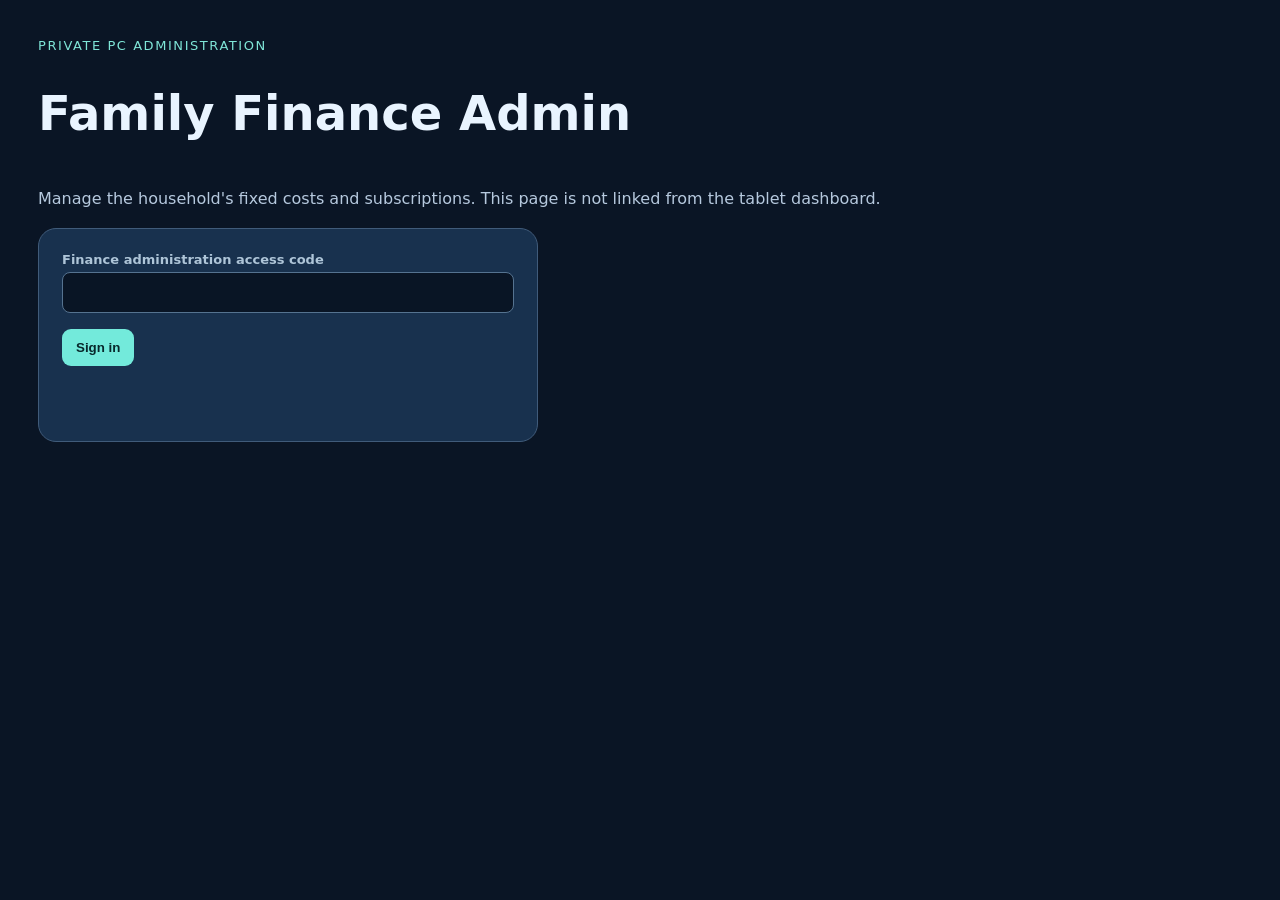
<file: family-dashboard/finance-admin/index.html>
<!doctype html>
<html lang="en"><head><meta charset="utf-8"><meta name="viewport" content="width=device-width,initial-scale=1">
<meta name="robots" content="noindex,nofollow"><meta name="referrer" content="no-referrer">
<title>Family Finance — Private Administration</title>
<style>
:root{font-family:system-ui,-apple-system,Arial;color:#e9f4ff;background:#0a1525}
*{box-sizing:border-box}body{margin:0;padding:clamp(15px,3vw,38px)}
h1{font-size:clamp(30px,4vw,48px)}p,small{color:#b6c9de}
header{display:flex;justify-content:space-between;align-items:center;gap:12px;flex-wrap:wrap}
.panel{padding:23px;border:1px solid #405b7a;background:#18314e;border-radius:18px;margin:20px 0}
button{background:#73eadb;color:#08282b;border:0;border-radius:9px;padding:11px 14px;font-weight:800;cursor:pointer}
button.secondary{background:#304966;color:#e6f0fb}
input,select,textarea{padding:9px;background:#091525;color:#eef6ff;border:1px solid #557390;border-radius:8px;max-width:100%}
input[type=number]{width:115px}
label{font-size:13px;color:#aec5d8;font-weight:700}
.row{display:grid;grid-template-columns:minmax(180px,2fr) minmax(105px,1fr) minmax(130px,1fr) minmax(140px,1fr) 135px 130px;gap:8px;align-items:end;padding:14px 0;border-bottom:1px solid #415670}
.row input,.row select{width:100%}.row-extra{grid-column:1 / -1;display:grid;grid-template-columns:1fr 2fr 1fr auto;gap:12px;align-items:end}
.field{display:flex;flex-direction:column;gap:5px}
.bar{display:flex;gap:10px;flex-wrap:wrap;align-items:center}
#login{max-width:500px}#login input{width:100%;font-size:18px}
#error{color:#ffabab;min-height:20px}#message{color:#abf1db;min-height:20px}
.stat{font-size:25px;font-weight:800}
[hidden]{display:none!important}
@media(max-width:1000px){.row{grid-template-columns:repeat(3,minmax(130px,1fr))}.row-extra{grid-template-columns:1fr 1fr}}
@media(max-width:620px){.row{grid-template-columns:1fr 1fr}.row-extra{grid-template-columns:1fr}}
</style></head>
<body>
<header><div><div style="color:#7fe6d8;font-size:13px;letter-spacing:.12em">PRIVATE PC ADMINISTRATION</div><h1>Family Finance Admin</h1></div><button class="secondary" type="button" id="lock" hidden>Lock administration</button></header>
<p>Manage the household's fixed costs and subscriptions. This page is not linked from the tablet dashboard.</p>
<section id="login" class="panel">
<form id="login-form"><div class="field"><label for="password">Finance administration access code</label><input type="password" id="password" inputmode="numeric" pattern="[0-9]{6}" maxlength="6" autocomplete="off" required></div><p><button type="submit">Sign in</button></p></form>
<p id="error" role="alert"></p></section>
<main id="editor" hidden>
<div class="panel"><div class="bar"><button type="button" id="add">+ Add expense / subscription</button><button type="button" id="save">Save changes</button><label for="import" class="secondary" style="cursor:pointer;border:1px solid #8ca6bc;padding:10px;border-radius:9px">Import JSON</label><input type="file" id="import" accept=".json,application/json" hidden><button type="button" class="secondary" id="download">Export JSON</button></div>
<p id="message" role="status"></p><p class="stat" id="summary">No records loaded</p><p>The monthly budget reflects estimated expenses, not verified bank payments. Changes only become permanent after pressing Save changes.</p>
<div id="rows"></div></div>
</main>
<script>
'use strict';
let items=[],authenticated=false;
const byId=id=>document.getElementById(id);
const allowedCategories=['essential','subscription','fee'],allowedFrequencies=['monthly','biweekly','weekly','quarterly','yearly'],allowedStatuses=['active','review','paused','cancelled'];
const post=(path,body)=>request(path,{method:'POST',body:JSON.stringify(body)});
async function request(path,options={}){
 const r=await fetch('/api/finance/'+path,{credentials:'same-origin',cache:'no-store',headers:{'content-type':'application/json'},...options});
 const data=await r.json();if(!r.ok)throw Error(data.error||'Request failed');return data;
}
function newId(){return 'e'+crypto.randomUUID().replace(/-/g,'');}
function normalizeImported(x){
 if(!x||typeof x!=='object')throw Error('Invalid record');
 return {id:/^[a-zA-Z0-9_-]{3,80}$/.test(String(x.id||''))?String(x.id):newId(),
  name:String(x.name||''),monthlyBudget:Number(x.monthlyBudget||0),category:allowedCategories.includes(x.category)?x.category:'subscription',
  frequency:allowedFrequencies.includes(x.frequency)?x.frequency:'monthly',status:allowedStatuses.includes(x.status)?x.status:'review',
  due:String(x.due||''),note:String(x.note||''),source:String(x.source||''),confirmed:x.confirmed===true};
}
function field(label,value,onchange,type='text'){
 const container=document.createElement('label');container.className='field';
 const caption=document.createElement('span');caption.textContent=label;container.append(caption);
 const input=document.createElement('input');input.type=type;input.value=value;
 if(type==='number'){input.min='0';input.step='.01';}
 input.addEventListener('input',()=>onchange(input.value));container.append(input);return container;
}
function dropdown(label,current,options,onchange){
 const wrapper=document.createElement('label');wrapper.className='field';const span=document.createElement('span');span.textContent=label;
 const sel=document.createElement('select');for(const option of options){const el=document.createElement('option');el.value=option;el.textContent=option;sel.append(el);}
 sel.value=current;sel.addEventListener('change',()=>onchange(sel.value));wrapper.append(span,sel);return wrapper;
}
function render(){
 const target=byId('rows');target.replaceChildren();
 const active=items.filter(x=>x.status!=='paused'&&x.status!=='cancelled');
 const total=active.reduce((sum,x)=>sum+Number(x.monthlyBudget||0),0);
 byId('summary').textContent=items.length+' records · Monthly budget '+new Intl.NumberFormat('en-CA',{style:'currency',currency:'CAD'}).format(total);
 for(const item of items){
  const row=document.createElement('div');row.className='row';
  row.append(field('Name',item.name,v=>item.name=v),field('Monthly budget CAD',item.monthlyBudget,v=>item.monthlyBudget=Number(v),'number'),
    dropdown('Category',item.category,allowedCategories,v=>item.category=v),
    dropdown('Frequency',item.frequency,allowedFrequencies,v=>item.frequency=v),
    field('Billing day / pattern',item.due,v=>item.due=v),
    dropdown('Status',item.status,allowedStatuses,v=>item.status=v));
  const more=document.createElement('div');more.className='row-extra';
  more.append(field('Source / reference',item.source,v=>item.source=v),field('Notes',item.note,v=>item.note=v));
  const confirmation=document.createElement('label');confirmation.className='field';const label=document.createElement('span');label.textContent='Amount verified';const check=document.createElement('input');check.type='checkbox';check.checked=item.confirmed;check.addEventListener('change',()=>item.confirmed=check.checked);confirmation.append(label,check);
  const remove=document.createElement('button');remove.className='secondary';remove.type='button';remove.textContent='Delete';remove.addEventListener('click',()=>{if(confirm('Remove '+item.name+'? Changes are not saved yet.')){items=items.filter(x=>x.id!==item.id);render();}});
  more.append(confirmation,remove);row.append(more);target.append(row);
 }
}
function logout(){authenticated=false;items=[];byId('editor').hidden=true;byId('login').hidden=false;byId('lock').hidden=true;byId('password').value='';byId('rows').replaceChildren();void post('logout',{}).catch(()=>{});}
byId('login-form').addEventListener('submit',async event=>{
 event.preventDefault();byId('error').textContent='';
 try{
  await post('admin-login',{password:byId('password').value});
  byId('password').value='';
  const data=await request('expenses');items=Array.isArray(data.items)?data.items:[];
  authenticated=true;byId('login').hidden=true;byId('editor').hidden=false;byId('lock').hidden=false;render();
 }catch(e){byId('error').textContent=e.message;}
});
byId('lock').addEventListener('click',logout);
byId('add').addEventListener('click',()=>{
 items.push({id:newId(),name:'New subscription',monthlyBudget:0,category:'subscription',frequency:'monthly',status:'review',due:'',note:'',source:'',confirmed:false});render();
});
byId('save').addEventListener('click',async()=>{
 byId('message').textContent='';
 try{const result=await request('expenses',{method:'PUT',body:JSON.stringify({items})});byId('message').textContent='Saved '+result.count+' records at '+new Date(result.updatedAt).toLocaleString('en-CA');render();}
 catch(e){byId('message').textContent='Save failed: '+e.message;}
});
byId('import').addEventListener('change',async event=>{
 const f=event.target.files?.[0];if(!f)return;
 try{
  if(f.size>75000)throw Error('Import too large');
  const data=JSON.parse(await f.text()),records=Array.isArray(data)?data:data.items;
  if(!Array.isArray(records)||records.length>100)throw Error('Invalid import file');
  const parsed=records.map(normalizeImported);
  if(!confirm('Replace the '+items.length+' unsaved rows with '+parsed.length+' imported rows?'))return;
  items=parsed;render();byId('message').textContent='Imported. Review records, then press Save changes.';
 }catch(e){byId('message').textContent='Import failed: '+e.message;}
 finally{event.target.value='';}
});
byId('download').addEventListener('click',()=>{
 const blob=new Blob([JSON.stringify({items},null,2)],{type:'application/json'});
 const url=URL.createObjectURL(blob),a=document.createElement('a');a.href=url;a.download='private-family-finance.json';a.click();setTimeout(()=>URL.revokeObjectURL(url),500);
});
</script></body></html>
</file>
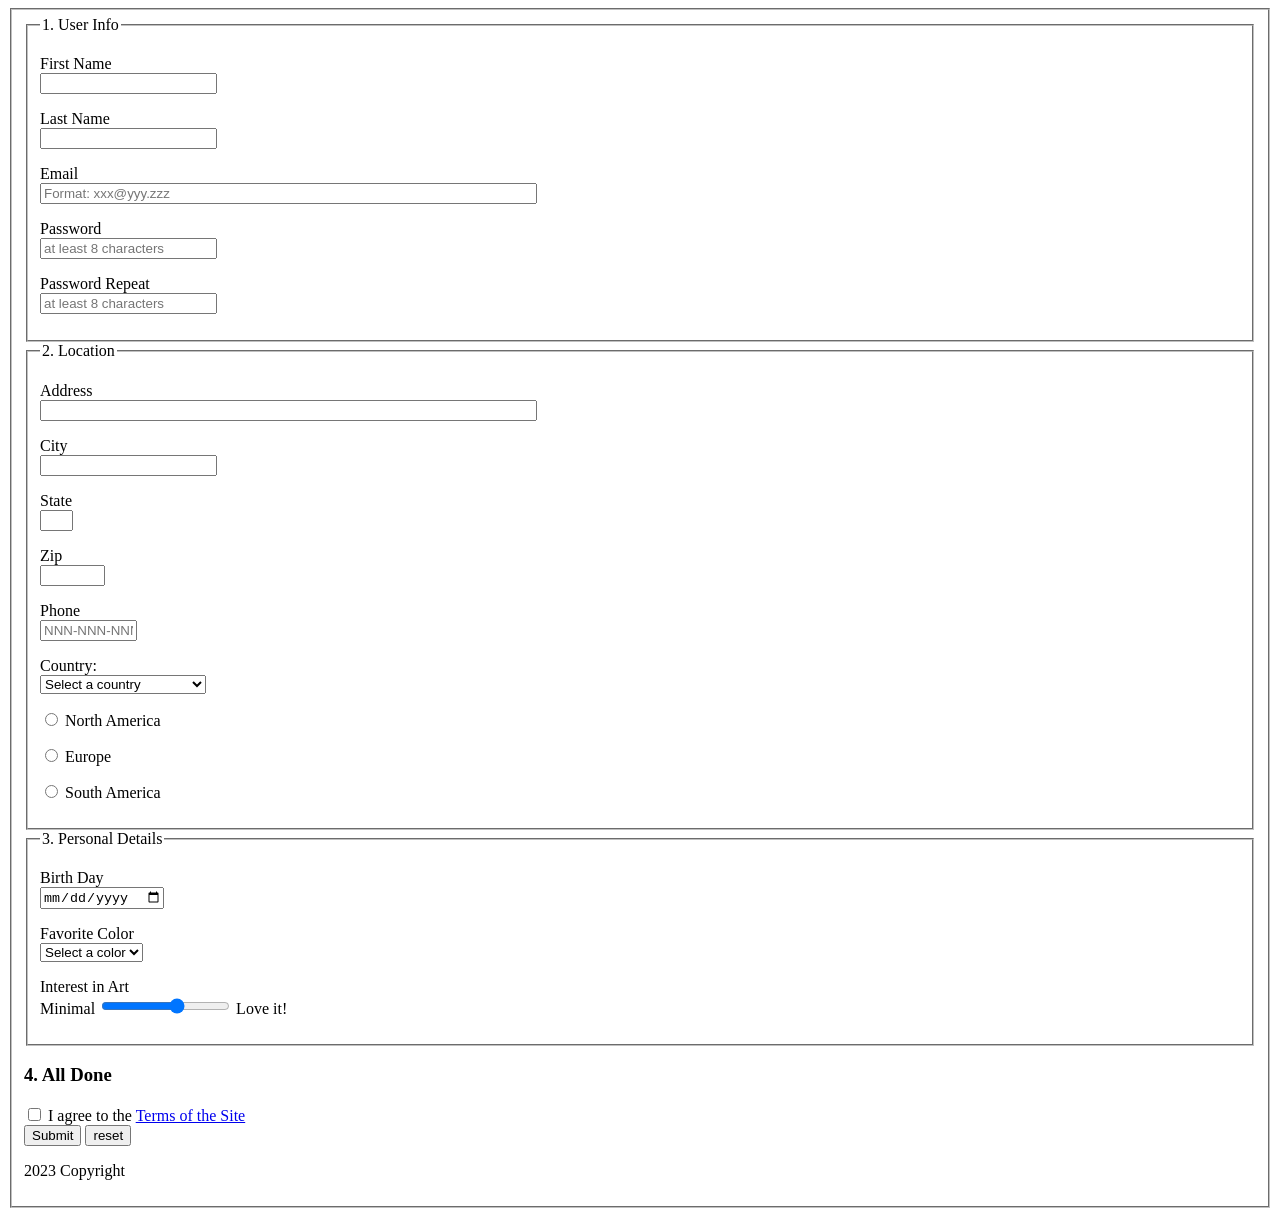
<file: customer.html>
<!DOCTYPE html>
<!--
    Name: Felipe Barbosa Figueira
    Date: 01/30/2023
    Section : CST 8285 Section 312
    This is the LAB02 , I had to make a formulary on html page
-->
<html lang="en">
<head>
    <meta charset="UTF-8">
    <meta http-equiv="X-UA-Compatible" content="IE=edge">
    <meta name="author" content="Felipe Barbosa Figueira">
    <title>Personal Form</title>

</head>
<body>
    <form action="assaas" method="post">
        <fieldset>
            <fieldset>
                <legend>1. User Info</legend>
                <p>
                    <label for="firstname">First Name</label><br>
                    <input type="text" id="firstname" name="firstname" minlength ="2" maxlength="10" required>
                </p>

                <p>
                    <label for="lastname">Last Name</label><br>
                    <input type="text" id="lastname" name="lastname" minlength ="2" maxlength="10" required>
                </p>    

                <p>    
                    <label for="email">Email</label><br>
                    <input type="email" id="email" name="email" placeholder="Format: xxx@yyy.zzz" size="60" minlength ="6" required>
                </p>    

                <p>
                    <label for="password">Password</label><br>
                    <input type="password" id="password" name="password" minlength="8" maxlength="20" placeholder="at least 8 characters" required>
                </p>

                <p>
                    <label for="repeat_password">Password Repeat</label><br>
                    <input type="password" id="repeat_password" name="repeat_password" minlength="8" maxlength="20" placeholder="at least 8 characters" required>
                </p>
            </fieldset>

            <fieldset>
                <legend>2. Location</legend>
                <p>
                    <label for="address">Address</label><br>
                    <input type="text" id="address" name="address" size="60" required>
                </p>

                <p>
                    <label for="city">City</label><br>
                    <input type="text" id="city" name="city" maxlength="15" required>
                </p>

                <p>
                    <label for="state">State</label><br>
                    <input type="text" id="state" name="state" size="2" minlength ="2" maxlength="10" required>
                </p>

                <p>
                    <label for="zip">Zip</label><br>
                    <input type="text" id="zip" name="zip" size="6" minlength ="6" maxlength="6" required>
                </p>

                <p>
                    <label for="phone">Phone</label><br>
                    <input type="text" id="phone" name="phone" size="10" minlength ="11" maxlength="12" placeholder="NNN-NNN-NNNN" required>
                </p>

                <p>
                    <label for="country">Country:</label><br>
                    <select id="country" name="country" size="1" required>
                        <option value="">Select a country</option>
                        <option value="CA">Canada</option>
                        <option value="AF">Afghanistan</option>
                        <option value="AL">Albania</option>
                        <option value="CF">Central African Republic</option>
                        <option value="TD">Chad</option>
                        <option value="CL">Chile</option>
                        <option value="CN">China</option>
                        <option value="CX">Christmas Island</option>
                        <option value="NL">Not listed</option>
                    </select>

                    <p>
                        <input type="radio" id="north_america" name="continent" required>
                        <label for="north_america">North America</label>
                    </p>
                    <p>
                        <input type="radio" id="europe" name="continent">
                        <label for="europe">Europe</label>
                    </p>
                    <p>  
                        <input type="radio" id="south_america" name="continent">
                        <label for="south_america">South America</label>
                    </p>
            </fieldset>

            <fieldset>
                <legend>3. Personal Details</legend>
                    <p>
                        <label for="birth_day">Birth Day</label><br>
                        <input type="date" id="birth_day" name="birth_day" size="8" required>
                    </p>

                    <p>
                        <label for="favoritecolor" >Favorite Color</label><br>
                        <select id="favoritecolor" required>
                            <option value="">Select a color</option>
                            <option value="ff0000">Red</option>
                            <option value="#00ff00">Green</option>
                            <option value="#0000ff">Blue</option>
                        </select>
                    </p>

                    <p>
                        <label for="interestinart">Interest in Art</label><br>
                        Minimal <input type="range" min="0" max="10" step="2" id="interestinart" name="interestinart"> Love it!
                    </p>
            </fieldset>

            <h3><strong>4. All Done</strong></h3>
                <p>
                    <input type="checkbox" id="agreement" name="agreement">
                    <label for="agreement">I agree to the <a href="https://level2-lab2.w3spaces.com/lab2/terms_of_the_site.html" target=”_blank”>Terms of the Site</a></label><br>
                    <input type="submit" value="Submit"> 
                    <input type="submit" value="reset"><br>
                    
                </p>
                <p>2023 Copyright</p>

        </fieldset>

    </form>
</body>
</html>
</file>
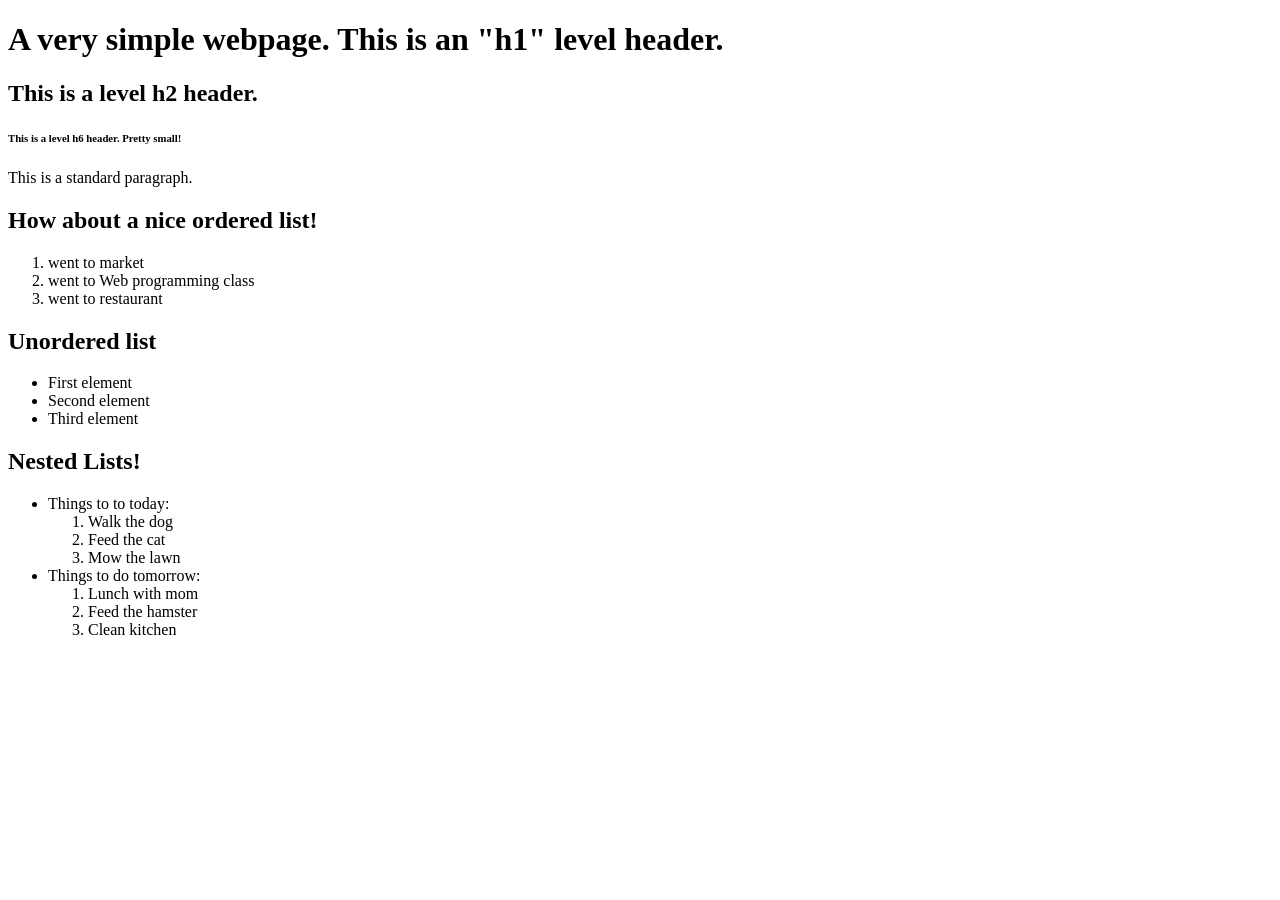
<file: first.html>
<!DOCTYPE html>
<html lang="en">
    <head>

        <title>A very simple webpage</title>

        <meta charset=" UTF-8" />

    </head>

<body>

    <h1>A very simple webpage. This is an "h1" level header. </h1>

    <h2>This is a level h2 header. </h2>

    <h6>This is a level h6 header. Pretty small!</h6>

    <p>This is a standard paragraph.</p>

    <h2>How about a nice ordered list!</h2>
    <ol>
        <li>went to market
        <li> went to Web programming class
        <li> went to restaurant
    </ol>

    <h2>Unordered list</h2>
    <ul>
        <li>First element
        <li>Second element
        <li>Third element
    </ul>

    <h2>Nested Lists!</h2>
    <ul>
        <li>Things to to today:
            <ol>
                <li>Walk the dog
                <li>Feed the cat
                <li>Mow the lawn
            </ol>
        <li>Things to do tomorrow:
            <ol>
                <li>Lunch with mom
                <li>Feed the hamster
                <li>Clean kitchen
            </ol>
    </ul>

</body>

</html>
</file>
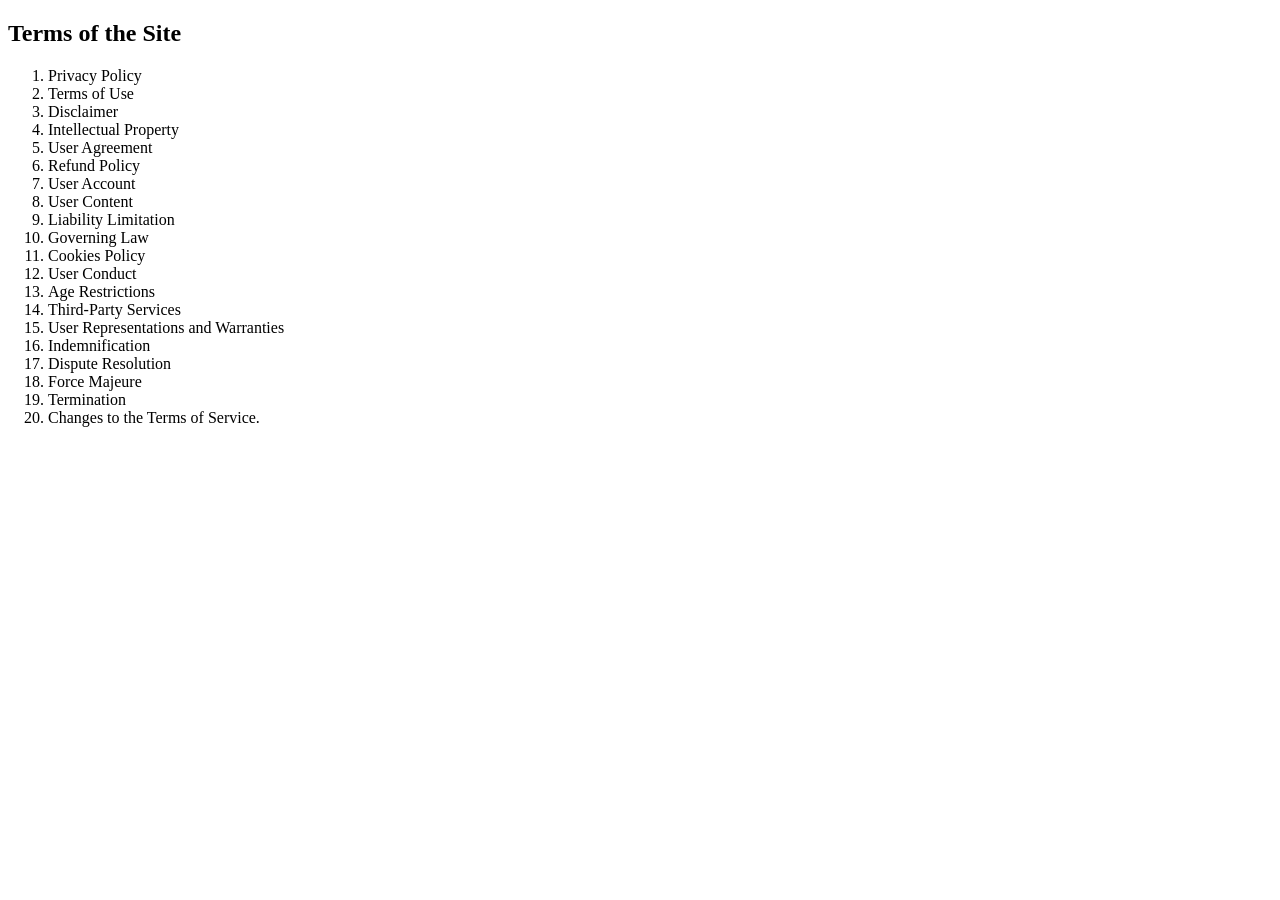
<file: terms_of_the_site.html>
<!DOCTYPE html>
<html lang="en">
<head>
    <meta charset="UTF-8">
    <meta http-equiv="X-UA-Compatible" content="IE=edge">
    <meta name="viewport" content="width=device-width, initial-scale=1.0">
    <title>Document</title>
</head>
<body>
    <h2>Terms of the Site</h2>
        <ol>
            <li>Privacy Policy </li>
            <li>Terms of Use </li>
            <li>Disclaimer </li>
            <li>Intellectual Property</li>
            <li>User Agreement </li>
            <li>Refund Policy</li>
            <li>User Account </li>
            <li>User Content </li>
            <li>Liability Limitation </li>
            <li>Governing Law</li>
            <li>Cookies Policy </li>
            <li>User Conduct </li>
            <li>Age Restrictions </li>
            <li>Third-Party Services </li>
            <li>User Representations and Warranties</li>
            <li>Indemnification</li>
            <li>Dispute Resolution </li>
            <li>Force Majeure</li>
            <li>Termination</li>
            <li>Changes to the Terms of Service. </li>
    </ol>
</body>
</html>
</file>
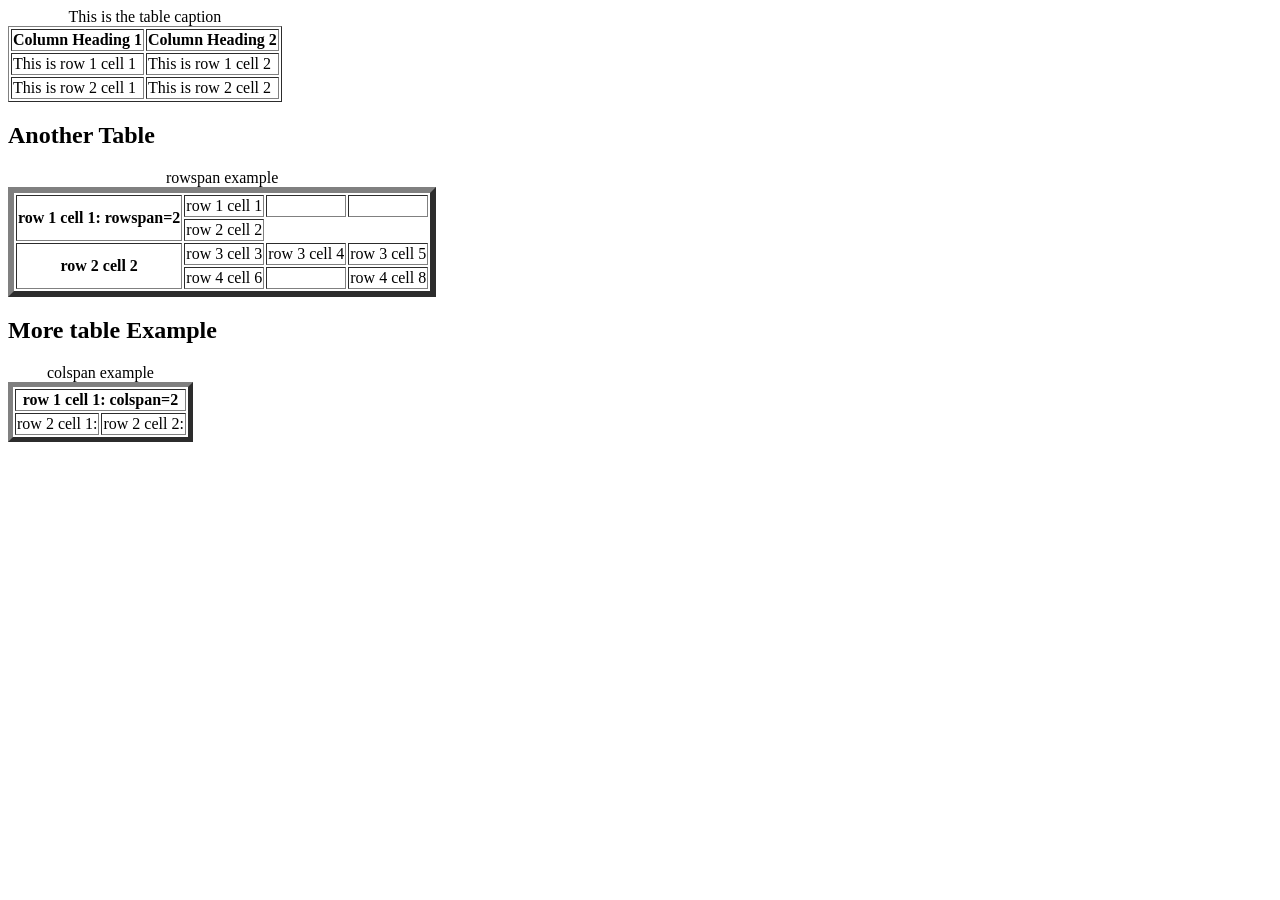
<file: Tests Tables.html>
<!DOCTYPE html>
<html lang="en">
<head>
    <meta charset="UTF-8">
    <meta http-equiv="X-UA-Compatible" content="IE=edge">
    <meta name="viewport" content="width=device-width, initial-scale=1.0">
    <title>Document</title>
</head>
<body>
    <table border="1">
        <caption>This is the table caption</caption>
        <tbody>
            <tr>
                <th>Column Heading 1</th>
                <th>Column Heading 2</th>
            </tr>
            <tr>
                <td>This is row 1 cell 1</td>
                <td>This is row 1 cell 2</td>
            </tr>
            <tr>
                <td>This is row 2 cell 1</td>
                <td>This is row 2 cell 2</td>
            </tr>
        </tbody>
    </table>
    <h2> Another Table </h2>
    <table border="6">
        <caption>rowspan example</caption>
        <tbody>
            <tr>
                <th rowspan="2">row 1 cell 1: rowspan=2</th>
                <td>row 1 cell 1</td>
                <td></td>
                <td></td>
                </td>
            </tr>
            <tr>
                <td>row 2 cell 2</td>
            </tr>
            <tr>
                <th rowspan="2">row 2 cell 2</th>
                <td>row 3 cell 3</td>
                <td>row 3 cell 4</td>
                <td>row 3 cell 5</td>
            </tr>
            <tr>
                <td>row 4 cell 6</td>
                <td></td>
                <td>row 4 cell 8</td>
            </tr>
        </tbody>
    </table>
    <h2>More table Example</h2>
    <table border="5">
        <caption>colspan example</caption>
        <tbody>
            <tr>
                <th colspan="2">row 1 cell 1: colspan=2</th>
            </tr>
            <tr>
                <td>row 2 cell 1:</td>
                <td>row 2 cell 2:</td>
            </tr>
        </tbody>
    </table>


</body>
</html>
</file>
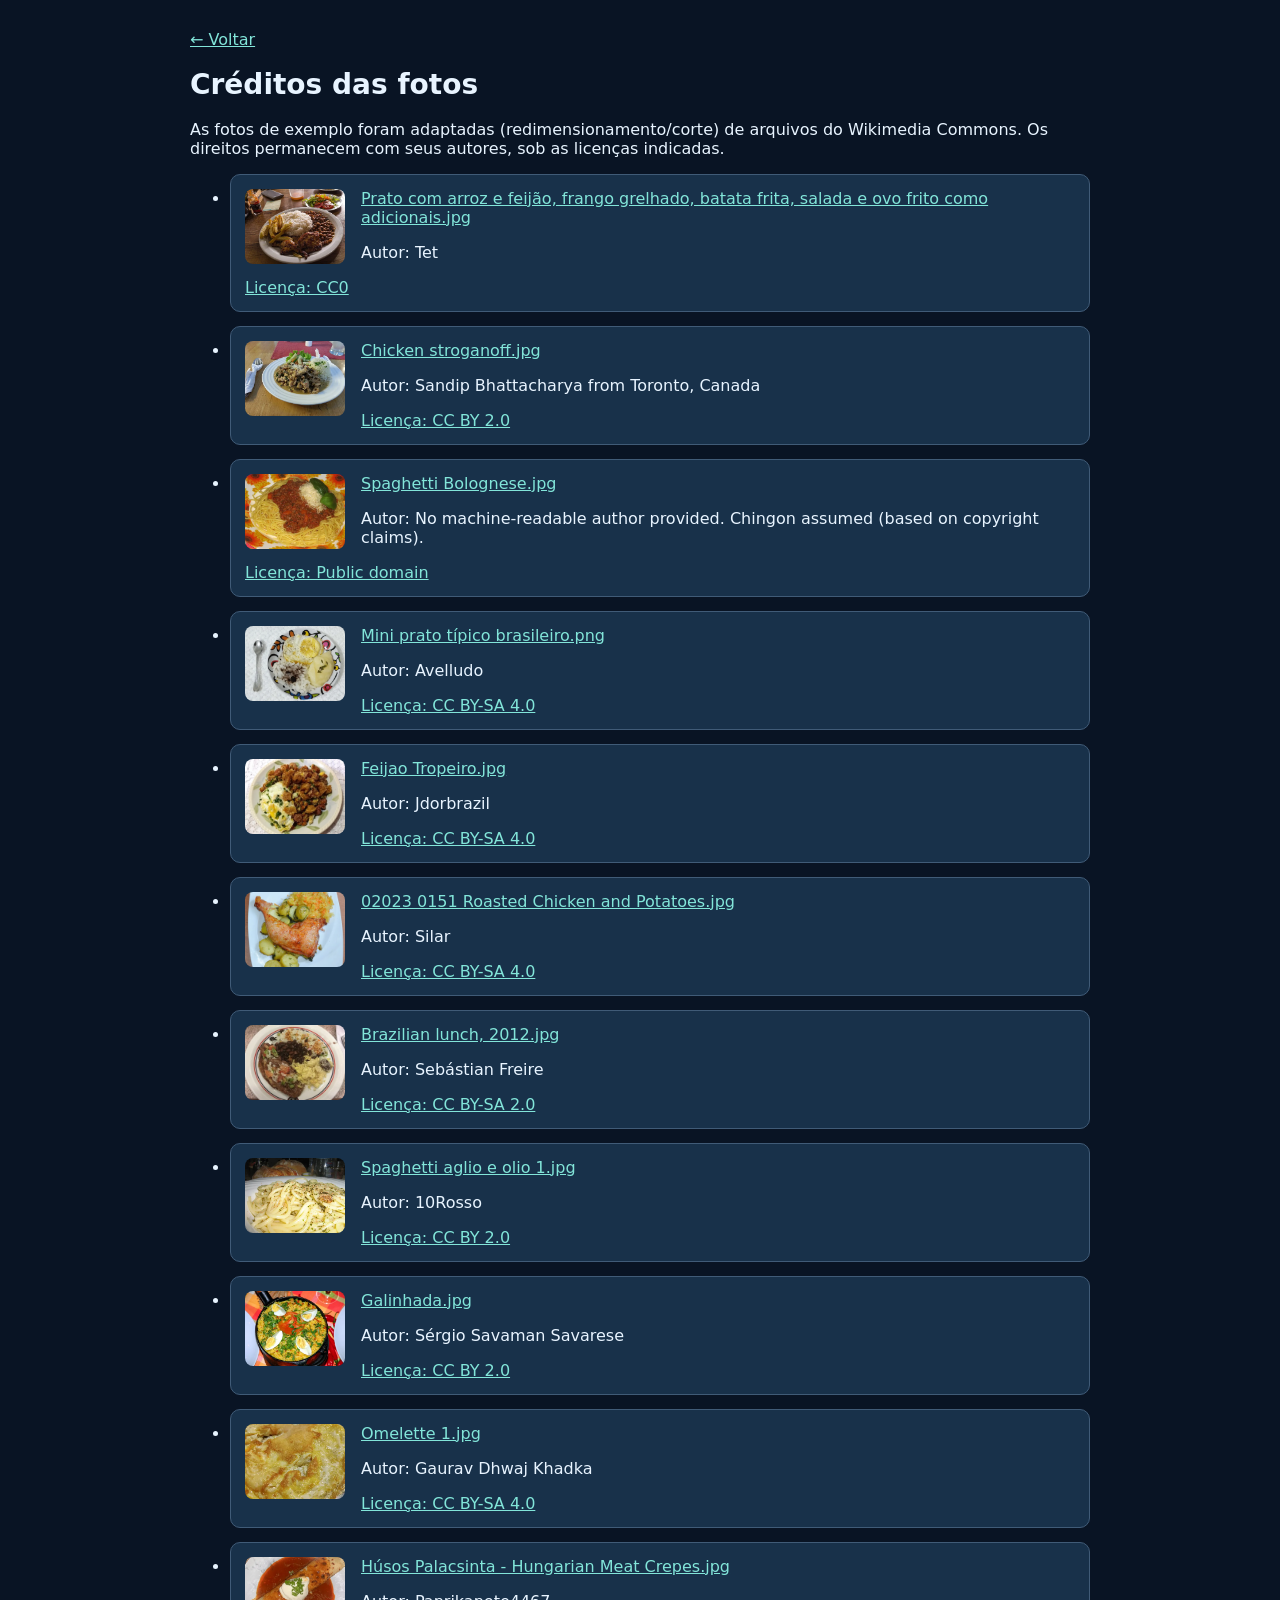
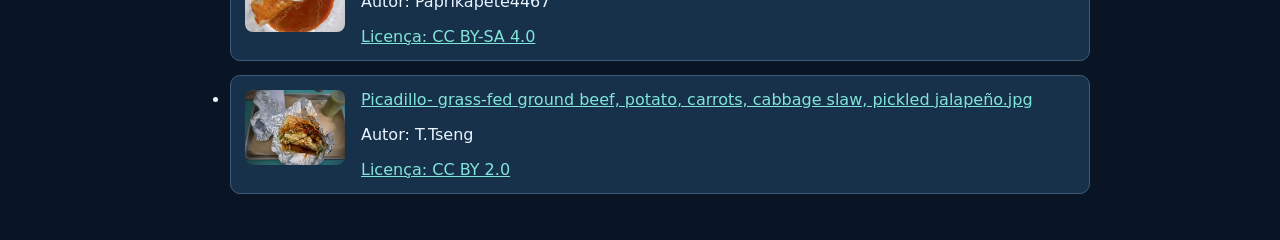
<file: family-dashboard/meals/credits.html>
<!doctype html><html lang="pt-BR"><head><meta charset="utf-8"><meta name="viewport" content="width=device-width,initial-scale=1"><title>Créditos das fotos · Family Dash</title><style>body{background:#091424;color:#e8f4ff;font:16px system-ui,-apple-system,Arial,sans-serif;max-width:900px;margin:0 auto;padding:30px}a{color:#82e5d9}li{margin:14px 0;padding:14px;background:#18314a;border:1px solid #405b77;border-radius:10px}img{width:100px;height:75px;object-fit:cover;border-radius:8px;float:left;margin-right:16px}h1{font-size:28px}small{color:#b5c8dc}</style></head><body><a href="/family-dashboard/meals-admin/">← Voltar</a><h1>Créditos das fotos</h1><p>As fotos de exemplo foram adaptadas (redimensionamento/corte) de arquivos do Wikimedia Commons. Os direitos permanecem com seus autores, sob as licenças indicadas.</p><ul id="list"></ul><script>fetch('/family-dashboard/meals/credits.json').then(r=>r.json()).then(items=>{const list=document.getElementById('list');for(const item of items){const li=document.createElement('li');const img=document.createElement('img');img.src='/family-dashboard/meals/photos/'+item.file;img.alt='Foto ilustrativa';const a=document.createElement('a');a.href=item.source;a.textContent=item.title;a.target='_blank';a.rel='noopener';const p=document.createElement('p');p.textContent='Autor: '+(item.author||'Ver arquivo original');const b=document.createElement('a');b.href=item.licenseUrl||item.source;b.textContent='Licença: '+(item.license||'Ver arquivo original');b.target='_blank';b.rel='noopener';li.append(img,a,p,b);list.append(li);}}).catch(()=>document.getElementById('list').textContent='Não foi possível carregar os créditos.');</script></body></html>
</file>
